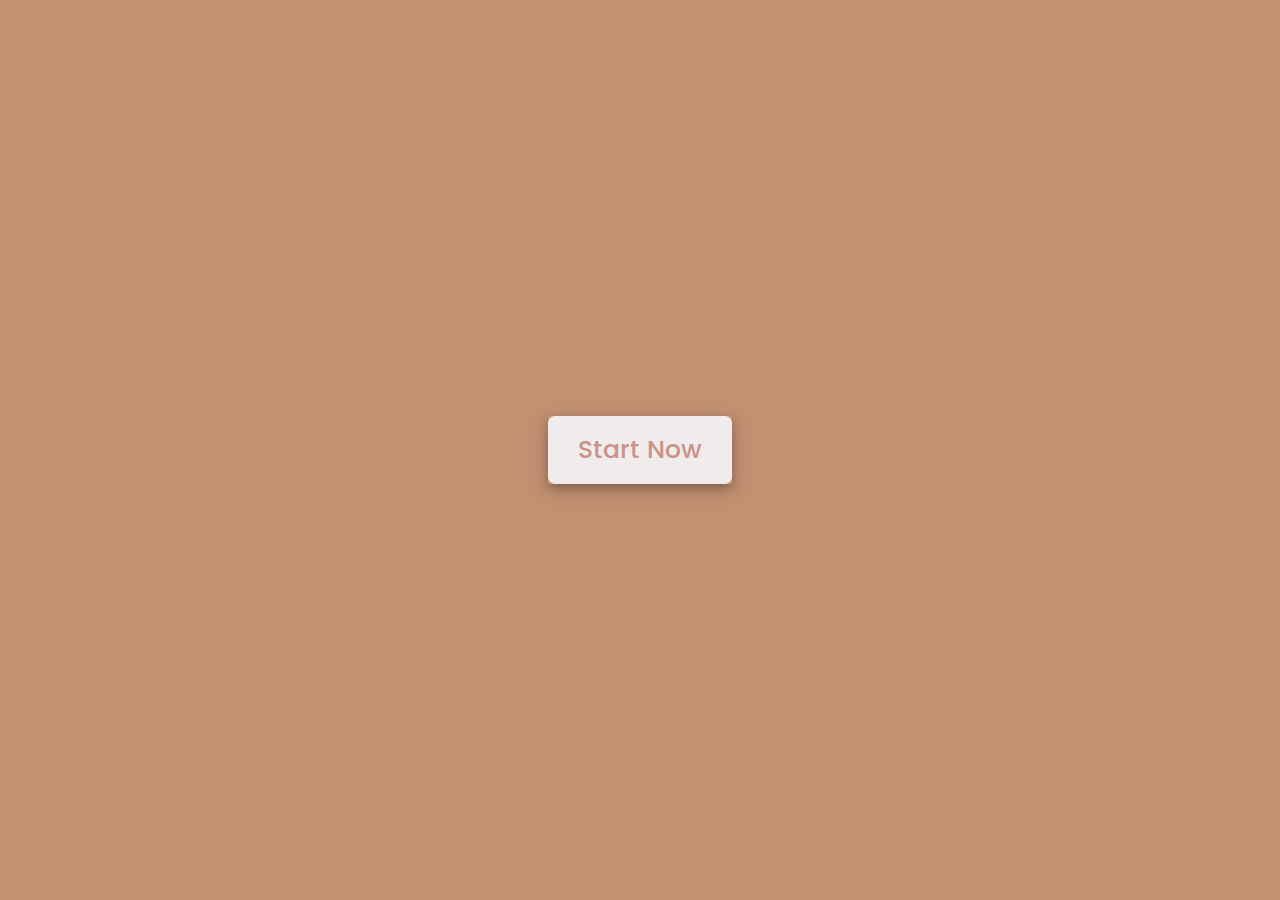
<file: index.html>
<!-- Created By CodingNepal - www.codingnepalweb.com  -->
<!DOCTYPE html>
<html lang="en">
<head>
    <meta charset="UTF-8">
    <meta name="viewport" content="width=device-width, initial-scale=1.0">
    <title>Examination Page </title>
    <link rel="stylesheet" href="quizzPage/style.css">
    <link rel="stylesheet" href="https://cdnjs.cloudflare.com/ajax/libs/font-awesome/6.1.1/css/all.min.css" integrity="sha512-KfkfwYDsLkIlwQp6LFnl8zNdLGxu9YAA1QvwINks4PhcElQSvqcyVLLD9aMhXd13uQjoXtEKNosOWaZqXgel0g=="
     crossorigin="anonymous" referrerpolicy="no-referrer" />
</head>
<body>

    <div class="start_btn"><button ><span><i class="fa-solid fa-play"></i> </span>Start Now</button></div>

   
    <div class="info_box">
        
        <div class="info-list">
            <div class="info"> You will have only <span>30 seconds</span> per each question.</div>
        </div>
        <div class="buttons">
            <button class="restartt">Go</button>
        </div>
    </div>

    <!-- Quiz Box -->
    <div class="quiz_box">
        <div class="question-head">
            <div class="title">
                <i class="fa-solid fa-bookmark" id="marki" onclick="markQuestion()"></i>
            </div>
            <div class="timer">
                <div class="time_left_txt">Time Left</div>
                <div class="timer_sec">30</div>
            </div>
        </div>
        <div class="time_line"></div>
        <section>
            <div class="que_text">
             
            </div>
            <div class="option_list">
                
            </div>
        </section>

        <footer>
            <button class="prev_btn" onclick="getPrev()">Previos</button>
            <div class="total_que">
            </div>
           
            <button class="next_btn">Next</button>
        
        </footer>

        <div class="mark">
            <p class="addHint"></p>

        </div>
    </div>

    <div class="result_box">
     
        <div class="complete_text">You've Finish the Quiz!</div>
        <div class="score_text">
          
        </div>
       
    </div>

    
    <script src="quizzPage/js/questions.js"></script>
    <script src="quizzPage/js/script.js"></script>

</body>
</html>
</file>
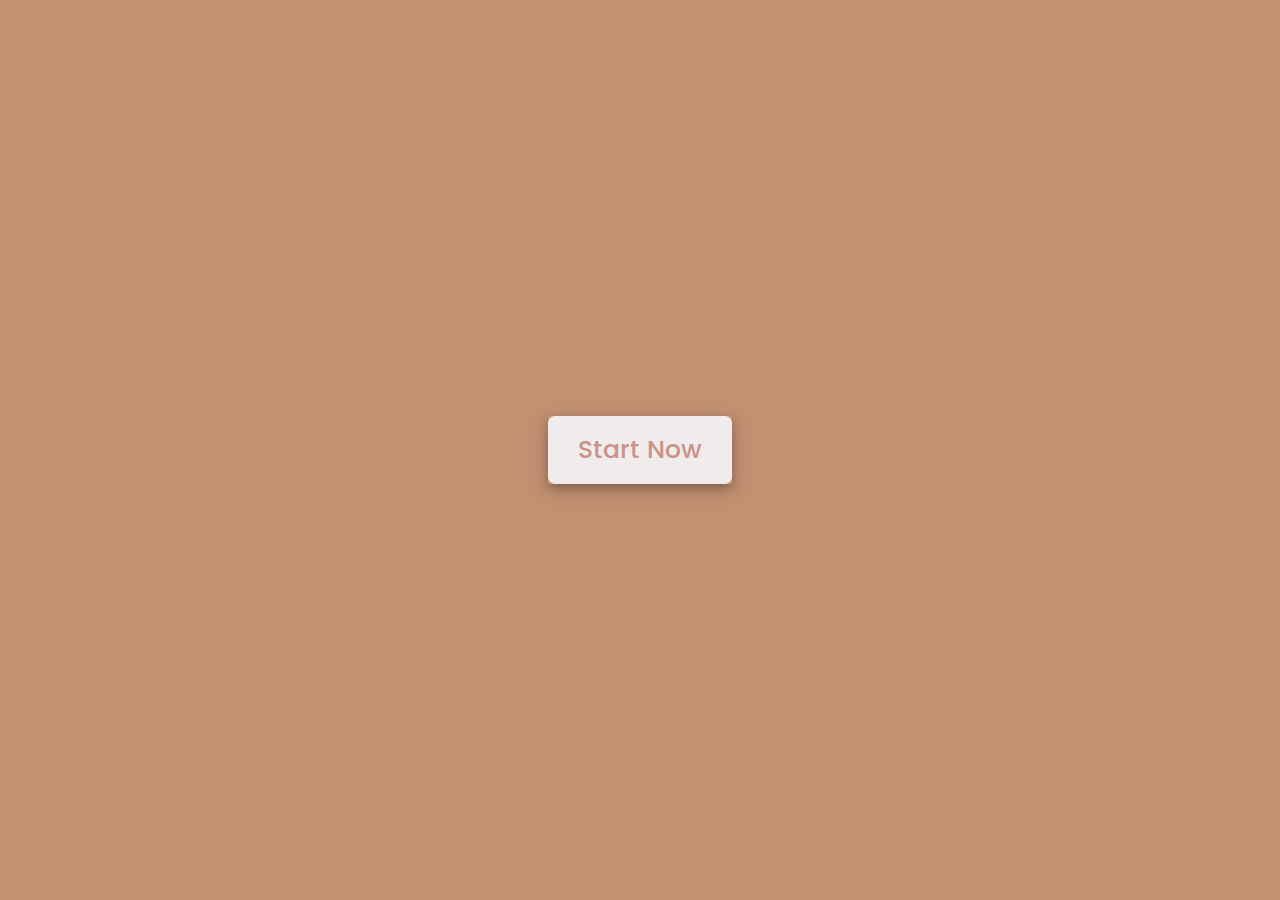
<file: quizzPage/index.html>
<!-- Created By CodingNepal - www.codingnepalweb.com  -->
<!DOCTYPE html>
<html lang="en">
<head>
    <meta charset="UTF-8">
    <meta name="viewport" content="width=device-width, initial-scale=1.0">
    <title>Examination Page </title>
    <link rel="stylesheet" href="style.css">
    <link rel="stylesheet" href="https://cdnjs.cloudflare.com/ajax/libs/font-awesome/6.1.1/css/all.min.css" integrity="sha512-KfkfwYDsLkIlwQp6LFnl8zNdLGxu9YAA1QvwINks4PhcElQSvqcyVLLD9aMhXd13uQjoXtEKNosOWaZqXgel0g=="
     crossorigin="anonymous" referrerpolicy="no-referrer" />
</head>
<body>

    <div class="start_btn"><button ><span><i class="fa-solid fa-play"></i> </span>Start Now</button></div>

   
    <div class="info_box">
        
        <div class="info-list">
            <div class="info"> You will have only <span>30 seconds</span> per each question.</div>
        </div>
        <div class="buttons">
            <button class="restartt">Go</button>
        </div>
    </div>

    <!-- Quiz Box -->
    <div class="quiz_box">
        <div class="question-head">
            <div class="title">
                <i class="fa-solid fa-bookmark" id="marki" onclick="markQuestion()"></i>
            </div>
            <div class="timer">
                <div class="time_left_txt">Time Left</div>
                <div class="timer_sec">30</div>
            </div>
        </div>
        <div class="time_line"></div>
        <section>
            <div class="que_text">
             
            </div>
            <div class="option_list">
                
            </div>
        </section>

        <footer>
            <button class="prev_btn" onclick="getPrev()">Previos</button>
            <div class="total_que">
            </div>
           
            <button class="next_btn">Next</button>
        
        </footer>

        <div class="mark">
            <p class="addHint"></p>

        </div>
    </div>

    <div class="result_box">
     
        <div class="complete_text">You've Finish the Quiz!</div>
        <div class="score_text">
          
        </div>
       
    </div>

    
    <script src="js/questions.js"></script>
    <script src="js/script.js"></script>

</body>
</html>
</file>
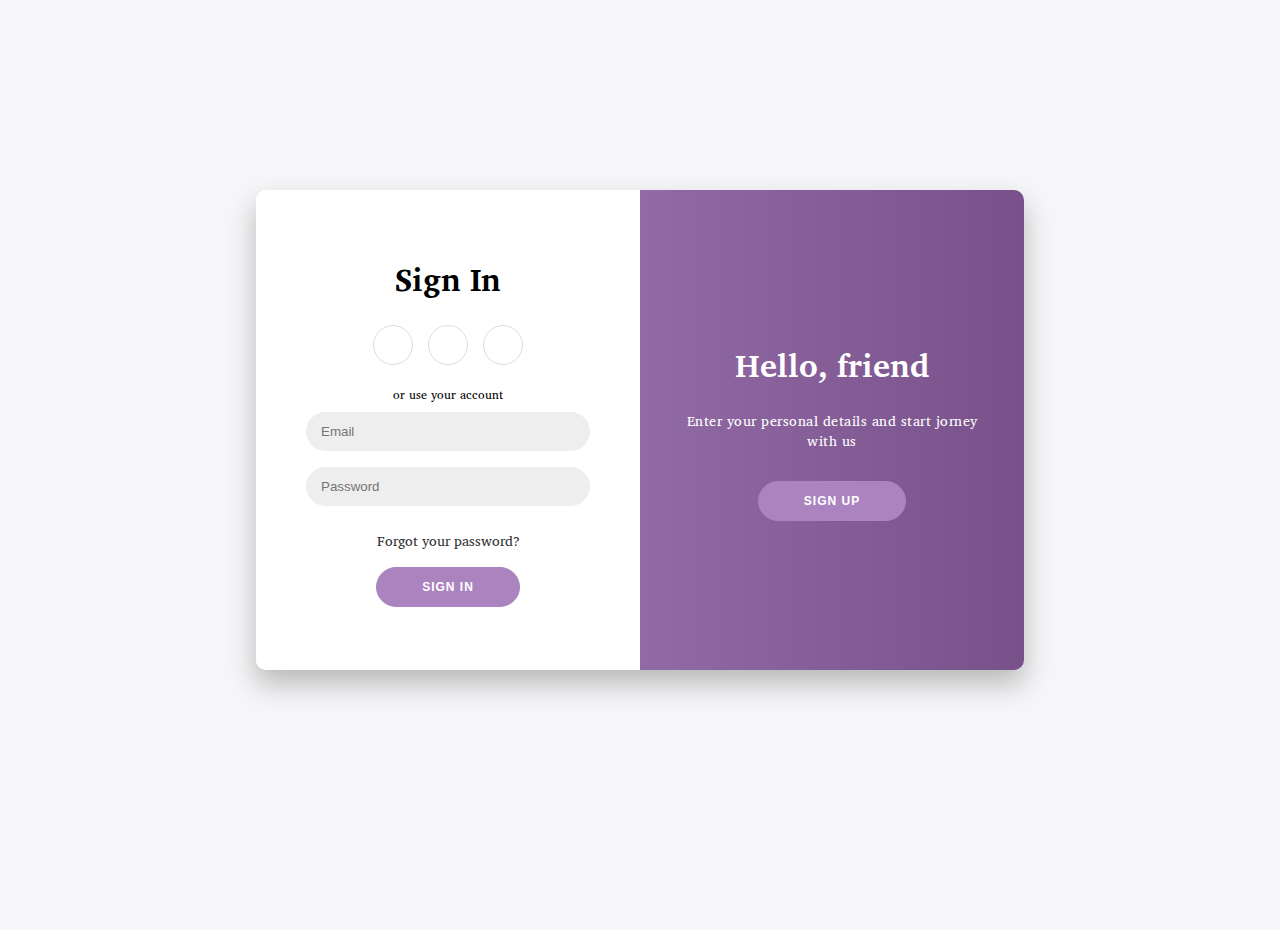
<file: home1.html>
<html lang="en">
  <head>
    <meta charset="UTF-8"/>
    <meta http-equiv="X-UA-Compatible" content="IE=edge">
    <meta name="viewport" content="width=device-width, initial-scale=1.0">
 <link rel="stylesheet" href="First-secondPage/sstyle.css">
 <link rel="stylesheet" 
        href="https://cdnjs.cloudflare.com/ajax/libs/font-awesome/6.1.1/css/all.min.css" 
        integrity="sha512-KfkfwYDsLkIlwQp6LFnl8zNdLGxu9YAA1QvwINks4PhcElQSvqcyVLLD9aMhXd13uQjoXtEKNosOWaZqXgel0g==" 
        crossorigin="anonymous" 
        referrerpolicy="no-referrer" />
   
    <title>Slider Sign In/Sign Up Form</title>
  </head>

  <body>
    <div class="container" id="container">
      <div class="form-container sign-up-container">
        <form action="#ss" method="get">
          <h1>Create Account</h1>
          <div class="social-container">
           <a href="#" class="social"><i class="fab fa-facebook-f"></i></a>
            <a href="#" class="social"><i class="fab fa-google-plus-g"></i></a>
            <a href="#" class="social"><i class="fab fa-linkedin-in"></i></a>
          </div>
          <span>or use your email for registration</span>
          <input type="text" placeholder="First Name" pattern="[a-z]{1,15}" required />
          <input type="text" placeholder="Last Name" pattern="[a-z]{1,15}" required/>
          <input type="email" placeholder="Email" id="em" pattern="[a-z0-9._%+-]+@[a-z0-9.-]+\.[a-z]{2,4}$" required/>
          <input type="password" id="password" id="pass" placeholder="Password" pattern="^(?=.*[A-Za-z])(?=.*\d)[A-Za-z\d]{8,}$" title="Password must contain: Minimum 8 characters atleast 1 Alphabet and 1 Number" required />
          <input type="password"  id="confirm_password" placeholder="re-enter Password" pattern="^(?=.*[A-Za-z])(?=.*\d)[A-Za-z\d]{8,}$"  required/>

           <span id='message'></span>
          <button >Sign Up</button>
        </form>
      </div>
      <div class="form-container sign-in-container">
        <form  id="ss" action="index.html" >
          <h1>Sign In</h1>
          <div class="social-container">
          <a href="#" class="social"><i class="fab fa-facebook-f"></i></a>
            <a href="#" class="social"><i class="fab fa-google-plus-g"></i></a>
            <a href="#" class="social"><i class="fab fa-linkedin-in"></i></a>
          </div>
          <span>or use your account</span>
          <input type="emaill" placeholder="Email" required/>
          <input type="passwordd" placeholder="Password" required/>
          <a href="#">Forgot your password?</a>
          <button onclick="preventBack()">Sign in</button>
        </form>
      </div>
      <div class="overlay-container">
        <div class="overlay">
          <div class="overlay-panel overlay-left">
            <h1>Welcome Back!</h1>
            <p>To keep connected please login with your personal info</p>
            <button class="ghost" id="signIn" >Sign In</button>
          </div>
          <div class="overlay-panel overlay-right">
            <h1>Hello, friend</h1>
            <p>Enter your personal details and start jorney with us</p>
            <button class="ghost" id="signUp" >Sign Up</button>
          </div>
        </div>
      </div>
    </div>
    <script src="First-secondPage/main.js"></script>
    <script src="https://ajax.googleapis.com/ajax/libs/jquery/2.1.1/jquery.min.js"></script>
  </body>
</html>
</file>
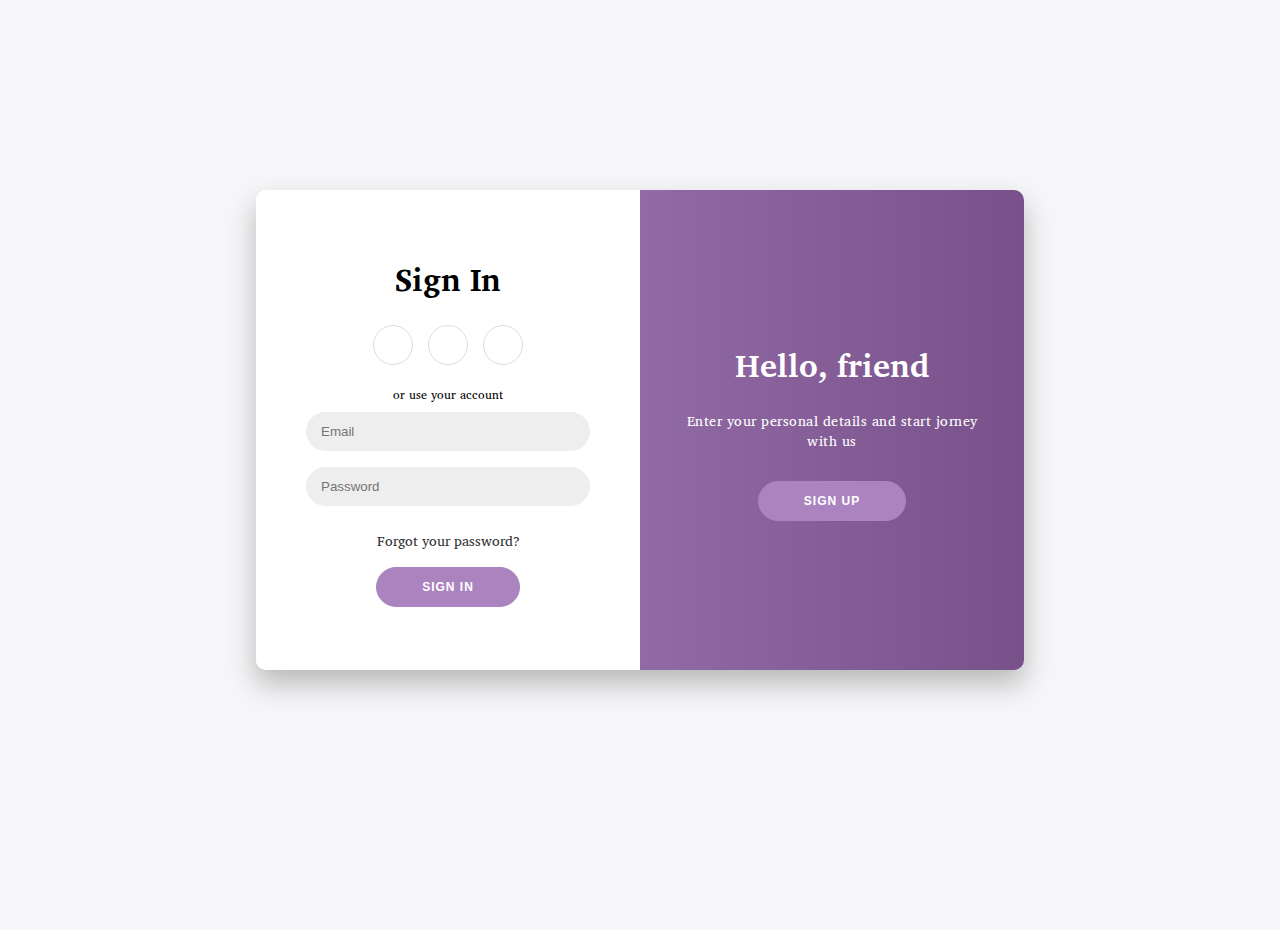
<file: First-secondPage/home1.html>
<html lang="en">
  <head>
    <meta charset="UTF-8"/>
    <meta http-equiv="X-UA-Compatible" content="IE=edge">
    <meta name="viewport" content="width=device-width, initial-scale=1.0">
 <link rel="stylesheet" href="sstyle.css">
 <link rel="stylesheet" 
        href="https://cdnjs.cloudflare.com/ajax/libs/font-awesome/6.1.1/css/all.min.css" 
        integrity="sha512-KfkfwYDsLkIlwQp6LFnl8zNdLGxu9YAA1QvwINks4PhcElQSvqcyVLLD9aMhXd13uQjoXtEKNosOWaZqXgel0g==" 
        crossorigin="anonymous" 
        referrerpolicy="no-referrer" />
   
    <title>Slider Sign In/Sign Up Form</title>
  </head>

  <body>
    <div class="container" id="container">
      <div class="form-container sign-up-container">
        <form action="#ss" method="get">
          <h1>Create Account</h1>
          <div class="social-container">
           <a href="#" class="social"><i class="fab fa-facebook-f"></i></a>
            <a href="#" class="social"><i class="fab fa-google-plus-g"></i></a>
            <a href="#" class="social"><i class="fab fa-linkedin-in"></i></a>
          </div>
          <span>or use your email for registration</span>
          <input type="text" placeholder="First Name" pattern="[a-z]{1,15}" required />
          <input type="text" placeholder="Last Name" pattern="[a-z]{1,15}" required/>
          <input type="email" placeholder="Email" id="em" pattern="[a-z0-9._%+-]+@[a-z0-9.-]+\.[a-z]{2,4}$" required/>
          <input type="password" id="password" id="pass" placeholder="Password" pattern="^(?=.*[A-Za-z])(?=.*\d)[A-Za-z\d]{8,}$" title="Password must contain: Minimum 8 characters atleast 1 Alphabet and 1 Number" required />
          <input type="password"  id="confirm_password" placeholder="re-enter Password" pattern="^(?=.*[A-Za-z])(?=.*\d)[A-Za-z\d]{8,}$"  required/>

           <span id='message'></span>
          <button >Sign Up</button>
        </form>
      </div>
      <div class="form-container sign-in-container">
        <form  id="ss" action="../quizzpage/index.html" >
          <h1>Sign In</h1>
          <div class="social-container">
          <a href="#" class="social"><i class="fab fa-facebook-f"></i></a>
            <a href="#" class="social"><i class="fab fa-google-plus-g"></i></a>
            <a href="#" class="social"><i class="fab fa-linkedin-in"></i></a>
          </div>
          <span>or use your account</span>
          <input type="emaill" placeholder="Email" required/>
          <input type="passwordd" placeholder="Password" required/>
          <a href="#">Forgot your password?</a>
          <button onclick="preventBack()">Sign in</button>
        </form>
      </div>
      <div class="overlay-container">
        <div class="overlay">
          <div class="overlay-panel overlay-left">
            <h1>Welcome Back!</h1>
            <p>To keep connected please login with your personal info</p>
            <button class="ghost" id="signIn" >Sign In</button>
          </div>
          <div class="overlay-panel overlay-right">
            <h1>Hello, friend</h1>
            <p>Enter your personal details and start jorney with us</p>
            <button class="ghost" id="signUp" >Sign Up</button>
          </div>
        </div>
      </div>
    </div>
    <script src="main.js"></script>
    <script src="https://ajax.googleapis.com/ajax/libs/jquery/2.1.1/jquery.min.js"></script>
  </body>
</html>
</file>
<file: quizzPage/style.css>
/* importing google fonts */
@import url('https://fonts.googleapis.com/css2?family=Poppins:wght@200;300;400;500;600;700&display=swap');
*{
    margin: 0;
    padding: 3;
    box-sizing: border-box;
    font-family: 'Poppins', sans-serif;
}

body{
    background: #c29171;
}

::selection{
    color: #fff;
    background: #9a85bb;
}

.start_btn,
.info_box,
.quiz_box,
.result_box{
    position: absolute;
    top: 50%;
    left: 50%;
    transform: translate(-50%, -50%);
    box-shadow: 0 4px 8px 0 rgba(0, 0, 0, 0.2), 
                0 6px 20px 0 rgba(0, 0, 0, 0.19);
}

.info_box.activeInfo,
.quiz_box.activeQuiz,
.result_box.activeResult{
    opacity: 1;
    z-index: 5;
    pointer-events: auto;
    transform: translate(-50%, -50%) scale(1);
}

.start_btn button{
    font-size: 25px;
    font-weight: 500;
    color: #ca9288;
    padding: 15px 30px;
    outline: none;
    border: none;
    border-radius: 7px;
    background: rgb(240, 236, 236);
    cursor: pointer;
}

.info_box{
    width: 540px;
    background: #fff;
    border-radius: 5px;
    transform: translate(-50%, -50%) scale(0.9);
    opacity: 0;
    pointer-events: none;
    transition: all 0.3s ease;
}

.info_box .info-title{
    height: 60px;
    width: 100%;
    border-bottom: 1px solid lightgrey;
    display: flex;
    align-items: center;
    padding: 0 30px;
    border-radius: 5px 5px 0 0;
    font-size: 20px;
    font-weight: 600;
}

.info_box .info-list{
    padding: 15px 30px;
}

.info_box .info-list .info{
    margin: 5px 0;
    font-size: 17px;
}

.info_box .info-list .info span{
    font-weight: 600;
    color: #92667c;
}
.info_box .buttons{
    height: 60px;
    display: flex;
    align-items: center;
    justify-content: flex-end;
    padding: 0 30px;
    border-top: 1px solid lightgrey;
}

.info_box .buttons button{
    margin: 0 5px;
    height: 40px;
    width: 100px;
    font-size: 16px;
    font-weight: 500;
    cursor: pointer;
    border: none;
    outline: none;
    border-radius: 5px;
    border: 1px solid #007bff;
    transition: all 0.3s ease;
}

.quiz_box{
    width:65%;
    background: #fff;
    border-radius: 5px;
    /*transform: translate(-50%, -50%) scale(0.9);*/
    opacity: 0;
    pointer-events: none;
    transition: all 0.3s ease;
}

.quiz_box header{
    position: relative;
    z-index: 2;
    height: 70px;
    padding: 0 30px;
    background: #fff;
    border-radius: 5px 5px 0 0;
    display: flex;
    align-items: center;
    justify-content: space-between;
    box-shadow: 0px 3px 5px 1px rgba(0,0,0,0.1);
}

.quiz_box header .title{
    font-size: 20px;
    font-weight: 600;
}

.quiz_box header .timer{
    color: #8f6582;
    background: #cce5ff;
    border: 1px solid #b8daff;
    height: 45px;
    padding: 0 8px;
    border-radius: 5px;
    display: flex;
    align-items: center;
    justify-content: space-between;
    width: 145px;
}

.quiz_box header .timer .time_left_txt{
    font-weight: 400;
    font-size: 17px;
    user-select: none;
}

.quiz_box header .timer .timer_sec{
    font-size: 18px;
    font-weight: 500;
    height: 30px;
    width: 45px;
    color: #fff;
    border-radius: 5px;
    line-height: 30px;
    text-align: center;
    background: #343a40;
    border: 1px solid #343a40;
    user-select: none;
}

.quiz_box header .time_line{
    position: absolute;
    bottom: 0px;
    left: 0px;
    height: 3px;
    background: #64424f;
}

section{
    padding: 25px 30px 20px 30px;
    background: #fff;
}

section .que_text{
    font-size: 25px;
    font-weight: 600;
}

section .option_list{
    padding: 20px 0px;
    display: block;   
}

section .option_list .option{
    background: rgb(184, 156, 201);
    border: 1px solid #ceaedd;
    border-radius: 5px;
    padding: 8px 15px;
    font-size: 17px;
    margin-bottom: 15px;
    cursor: pointer;
    transition: all 0.3s ease;
    display: flex;
    align-items: center;
    justify-content: space-between;
}

section .option_list .option:last-child{
    margin-bottom: 0px;
}

section .option_list .option:hover{
    color: #004085;
    background: #cce5ff;
    border: 1px solid #b8daff;
}

section .option_list .option.correct{
    color: #155724;
    background: #d4edda;
    border: 1px solid #c3e6cb;
}

section .option_list .option.incorrect{
    color: #721c24;
    background: #f8d7da;
    border: 1px solid #f5c6cb;
}

section .option_list .option.disabled{
    pointer-events: none;
}

section .option_list .option .icon{
    height: 26px;
    width: 26px;
    border: 2px solid transparent;
    border-radius: 50%;
    text-align: center;
    font-size: 13px;
    pointer-events: none;
    transition: all 0.3s ease;
    line-height: 24px;
}
.option_list .option .icon.tick{
    color: #23903c;
    border-color: #23903c;
    background: #d4edda;
}

.option_list .option .icon.cross{
    color: #a42834;
    background: #f8d7da;
    border-color: #a42834;
}

footer{
    height: 60px;
    padding: 0 30px;
    display: flex;
    align-items: center;
    justify-content: space-between;
    border-top: 1px solid lightgrey;
}

footer .total_que span{
    display: flex;
    user-select: none;
}

footer .total_que span p{
    font-weight: 500;
    padding: 0 5px;
}

footer .total_que span p:first-child{
    padding-left: 0px;
}

footer .prev_btn, .next_btn{
    height: 40px;
    padding: 0 13px;
    font-size: 18px;
    font-weight: 400;
    cursor: pointer;
    border: none;
    outline: none;
    color: rgb(99, 100, 151);
    border-radius: 5px;
    background: #e8ebee;
    border: 1px solid #007bff;
    line-height: 10px;
 
    /* pointer-events: none; */
    transform: scale(0.95);
    transition: all 0.3s ease;
}







footer button:hover{
    background: #0263ca;
    color:white;
}

footer button.show{
    opacity: 1;
    pointer-events: auto;
    transform: scale(1);
}

.result_box{
    background: #fff;
    border-radius: 5px;
    display: flex;
    padding: 25px 30px;
    width: 450px;
    align-items: center;
    flex-direction: column;
    justify-content: center;
    transform: translate(-50%, -50%) scale(0.9);
    opacity: 0;
    pointer-events: none;
    transition: all 0.3s ease;
}

.result_box .icon{
    font-size: 100px;
    color: #007bff;
    margin-bottom: 10px;
}

.result_box .complete_text{
    font-size: 20px;
    font-weight: 500;
}

.result_box .score_text span{
    display: flex;
    margin: 10px 0;
    font-size: 18px;
    font-weight: 500;
}

.result_box .score_text span p{
    padding: 0 4px;
    font-weight: 600;
}

.result_box .buttons{
    display: flex;
    margin: 20px 0;
}

.result_box .buttons button{
    margin: 0 10px;
    height: 45px;
    padding: 0 20px;
    font-size: 18px;
    font-weight: 500;
    cursor: pointer;
    border: none;
    outline: none;
    border-radius: 5px;
    border: 1px solid #007bff;
    transition: all 0.3s ease;
}

.buttons button.restart{
    color: #fff;
    background: #007bff;
}

.buttons button.restart:hover{
    background: #0263ca;
}

.buttons button.quit{
    color: #007bff;
    background: #fff;
}

.buttons button.quit:hover{
    color: #fff;
    background: #007bff;
}

.header{
    display: flex;
    flex-direction: row;

}

.addHint {
    width: 70%;
    border-radius: 10px;
    border: 1px solid #ffffff;
    background: transparent;
    height: 4rem;
    margin-left: 1em;
  }

  .timer {
    display: flex;
    flex-direction: row;
    width:150px;
    justify-content:center ;
    background-color: #bb9699;
    border-radius: 10px;
    margin-left: 30px;

  }

  .timer .time_left_txt{
    background-color: #d4a9ba;
    color: white;
    border-radius: 10px;
    margin-right: 10px;
    

  }
  .timer .timer_sec{
    background-color: #d4a9ba;
    color:white;
    border-radius: 10px;
  }
  .title{
    display:flex;
    flex-direction: row;
    width:50px;
    padding:4px;
    justify-content: center;
    position: relative;
    top:25px;
    left:218px;
    background-color:#bb9699 ;
    border-radius: 10px;
  }
</file>
<file: First-secondPage/sstyle.css>
@import url('https://fonts.googleapis.com/css2?family=Charis+SIL:ital,wght@0,400;0,700;1,400;1,700&display=swap');

*{
    box-sizing: border-box;

}

body{
    font-family: 'Charis SIL',sans-serif;
    background-color: #f6f5f7; 
    display: flex;
    flex-direction: column;
    justify-content: center;
    align-items: center;
    height:100vh;
    margin: -20px 0 50px;
}

h1{
    font-weight: bold;
    margin: 0;
}

p{
    font-size: 14px;
    font-weight: 100;
    line-height: 20px;
    letter-spacing:0.5px ;
    margin: 20px 0 30px;
}

span{
    font-size: 12px;
}

a{
    color:#333;
    font-size: 14px;
    text-decoration: none;
    margin: 15px 0;
}

.container {
    background: #fff;
    border-radius: 10px;
    box-shadow: 0 14px 28px rgba(0,0,0,0.25);
    position: relative;
    overflow: hidden;
    width: 768;
    max-width: 100%;
    min-height:480px;
    
}

.form-container form {
    background: white;
    display:  flex;
    flex-direction: column;
    padding:0 50px;
    height: 100%;
    justify-content: center;
    align-items: center;
    text-align: center;
}

.social-container {
    margin: 20px 0;
}

.social-container a {
    border: 1px solid #ddd;
    border-radius: 50%;
    display:inline-flex;
    justify-content: center;
    align-items:center;
    margin:0 5px;
    height:40px;
    width:40px;
}

.form-container input {
    background: #eee;
    border:none;
    padding:12px 15px;
    margin: 8px 0;
    width:100%;
}

button{
    border-radius:  20px;
    border:1px solid #ab84bf;
    background: #ab84bf;
    color:#fff;
    font-size: 12px;
    font-weight:bold;
    padding:12px 45px;
    letter-spacing: 1px;
    text-transform: uppercase;
    transition: transform 80ms ease-in;
}
button:active {
    transform: scale(.95);
}

button:focus {
    outline:none;
}

button .ghost{
    background: transparent;
    border-color:#fff;
}

.form-container {
    position: absolute;
    top:0;
    height:100%;
    transition: all 0.6s ease-in-out;
}

.sign-in-container {
    left:0;
    width: 50%;
    z-index:2;
}

.sign-up-container {
    left:0;
    width:50%;
    opacity: 0;
    z-index:1;
}

.overlay-container {
    position: absolute;
    top:0;
    left:50%;
    width:50%;
    height:100%;
    overflow: hidden;
    transition: transform 0.6s ease-in-out;
}

.overlay {
    background-color: #ab84bf;
    background: linear-gradient(to right,#ab84bf,#78518b)no-repeat 0 0 / cover;
    color: white;
    position: relative;
    left: -100%;
    height:100%;
    width: 200%;
    transform: translateX(0);
    transition: transform 0.6s ease-in-out;
}


.overlay-panel {
    position: absolute;
    top:0;
    display: flex;
    flex-direction: column;
    justify-content: center;
    align-items: center;
    padding: 0 40px;
    height: 100%;
    width: 50%;
    text-align: center;
    transform: translateX(0);
    transition: transform 0.6s ease-in-out;
}

.overlay-right {
    right:0;
    transform: translateX(0);
}

.overlay-left {
    transform: translateX(-20%);
}

.container.right-panel-active .sign-in-container{
    transform:  translateX(100%);
}
.container.right-panel-active .overlay-container{
    transform:  translateX(-100%);
} 
.container.right-panel-active .sign-up-container{
    transform:  translateX(100%);
    opacity: 1;
    z-index: 5;
}

.container.container.right-panel-active .overlay{
    transform:  translateX(50%);
}
.container.container.right-panel-active .overlay-left{
    transform:  translateX(0);
}

.container.container.right-panel-active .overlay-right{
    transform:  translateX(20%);
}

input {
    border-radius: 20px;
}

.f{
    display: none;
}
</file>
